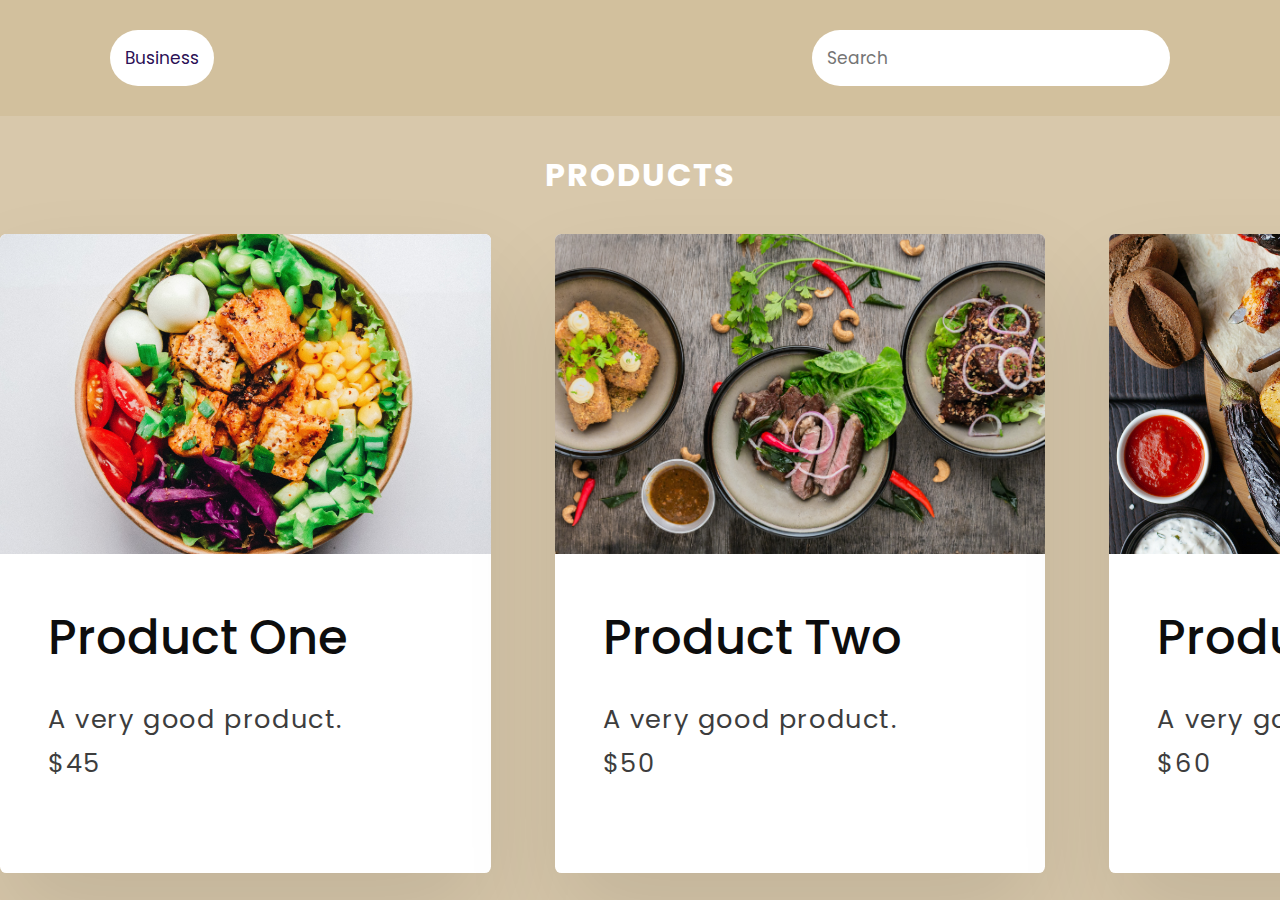
<file: index.html>
<!DOCTYPE html>
<html>
<head>
	<meta charset="UTF-8">
	<meta name="viewport" content="width=device-width,intial-scale=1.0">
	<link rel="stylesheet" type="text/css" href="style.css">
	<title>Congressional</title>
</head>
<body>
	<div class="nav">
		<input type="text" placeholder="Search">
		<a href="login.html" id="btn">Business</a>
	</div>
	<h1>PRODUCTS</h1>
	<div class="grid">
		<div class="grid-item">
			<div class="card">
				<img class="card-img" src="bg.jpg" alt="BG">
				<div class="card-content">
					<h2 class="card-header">Product One</h2>
					<p class="card-text">
						A very good product.<br>
						$45
					</p>
				</div>
			</div>
		</div>
		<div class="grid-item">
			<div class="card">
				<img class="card-img" src="bg2.jpg" alt="BG2">
				<div class="card-content">
					<h2 class="card-header">Product Two</h2>
					<p class="card-text">
						A very good product.<br>
						$50
					</p>
				</div>
			</div>
		</div>
		<div class="grid-item">
			<div class="card">
				<img class="card-img" src="bg3.jpg" alt="BG3">
				<div class="card-content">
					<h2 class="card-header">Product Three</h2>
					<p class="card-text">
						A very good product.<br>
						$60
					</p>
				</div>
			</div>
		</div>
	</div>
</body>
</html>
</file>
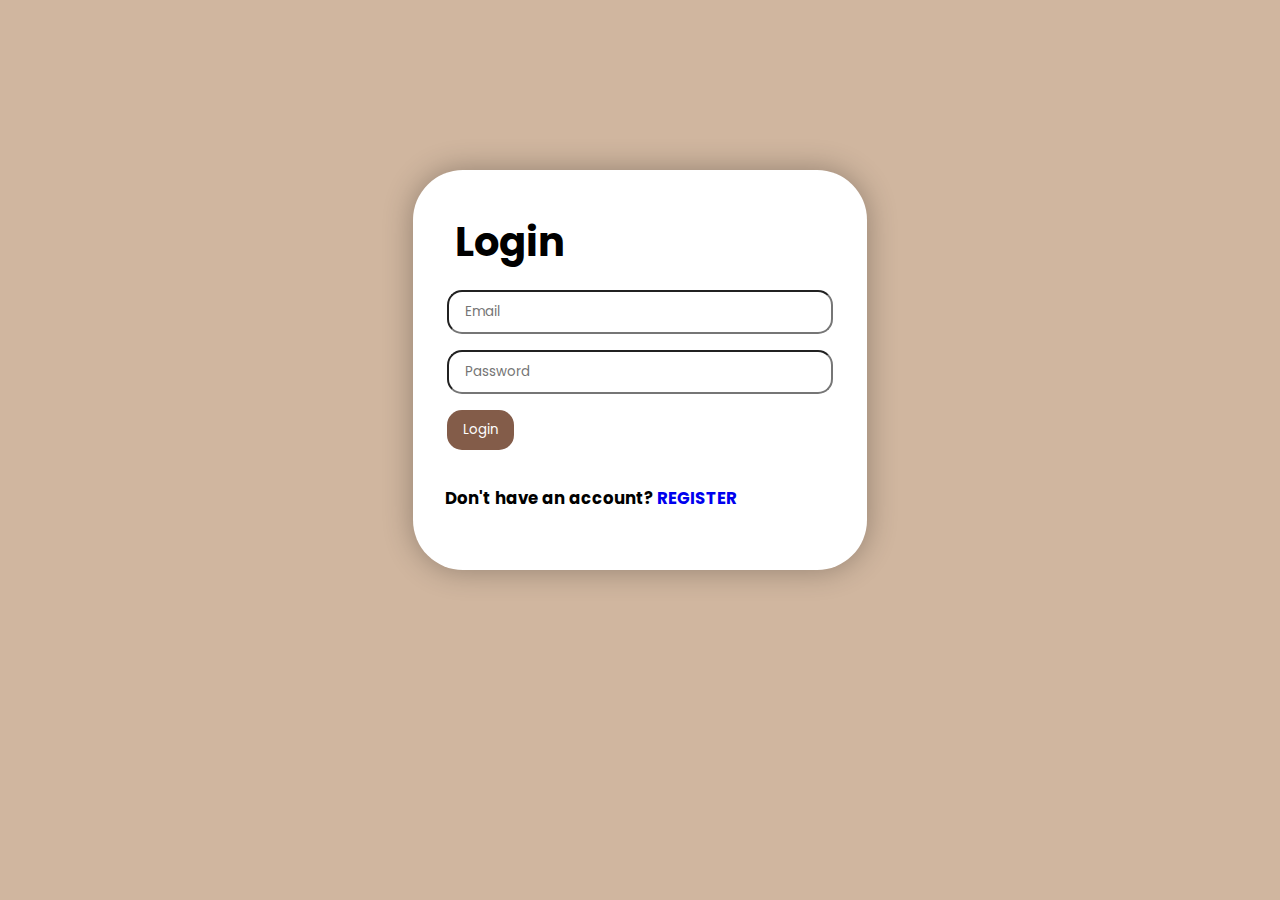
<file: login.html>
<!DOCTYPE html>
<html>

<head>
  <title>LOGIN</title>
  <meta charset="UTF-8">
  <meta name="viewport" content="width=device-width,intial-scale=1.0">
  <link rel="stylesheet" type="text/css" href="login.css">
</head>

<body>
  <!--Login Portion Here-->
  <div class="container" id="login">
    <form>
      <h1>Login</h1>
      <input type="text" name="email" placeholder="Email" required><br>
      <input type="password" name="password" placeholder="Password" required><br>
      <input type="submit" value="Login">
      
      <!--Since codepen is doodoo I have to create another project for this part-->
      <h5>Don't have an account? <a href="#">REGISTER</a></h5>
    </form>
  </div>
</body>

</html>
</file>
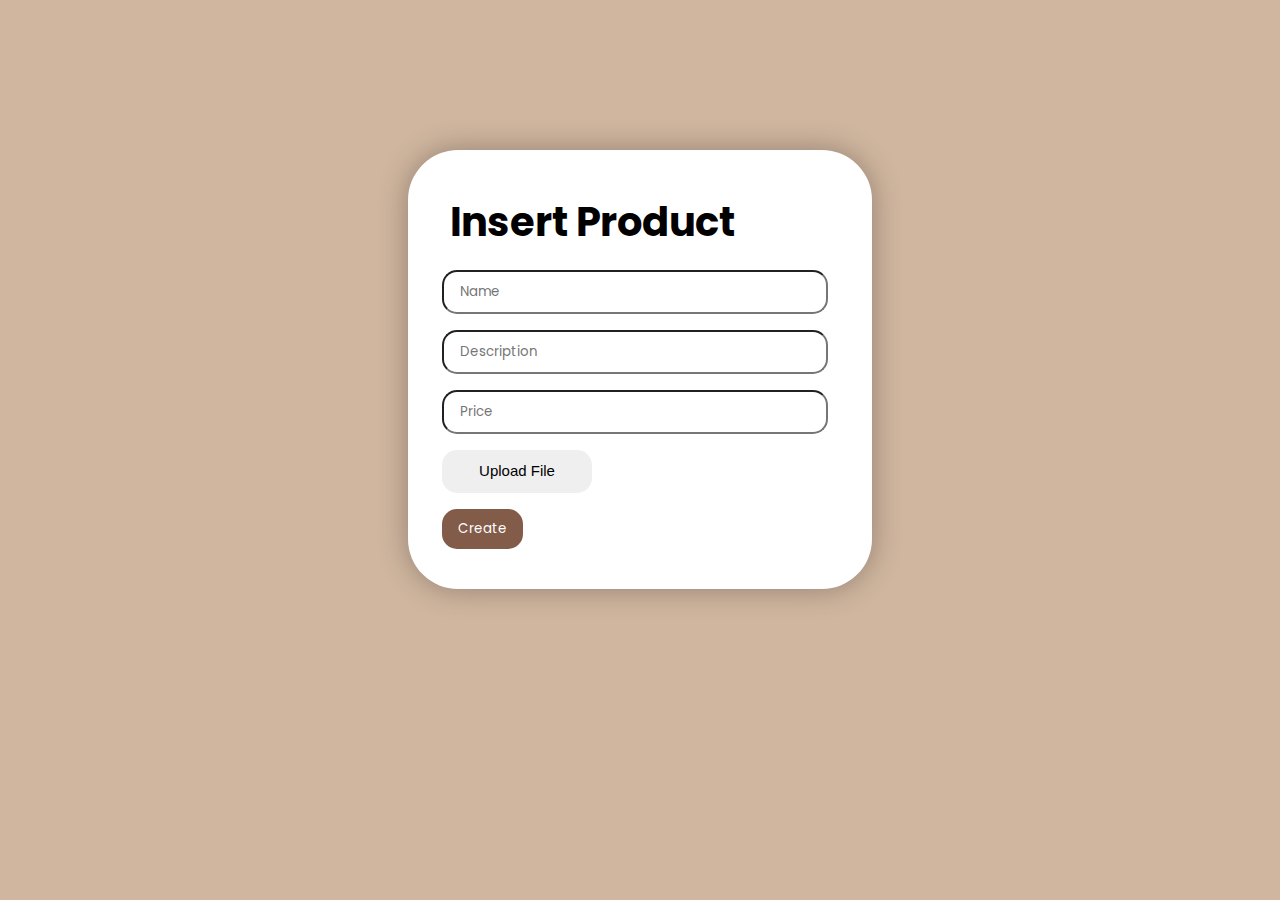
<file: products.html>
<!DOCTYPE html>
<html>

<head>
  <title>ADD PRODUCT</title>
  <meta charset="UTF-8">
  <meta name="viewport" content="width=device-width,intial-scale=1.0">
  <link rel="stylesheet" type="text/css" href="products.css">
</head>

<body>
  <!--Login Portion Here-->
  <div class="container" id="addproduct">
    <form>
      <h1>Insert Product</h1>
      <input type="text" name="name" placeholder="Name" required><br>
      <input type="text" name="description" placeholder="Description" required><br>
      <input type="text" name="price" placeholder="Price" required><br>
      <div class="upload">
        <button type="button" class="btn">
          Upload File
          <input type="file" name="file" required><br>
        </button>
      </div> 
      <input type="submit" value="Create">
    </form>
  </div>
</body>

</html>
</file>
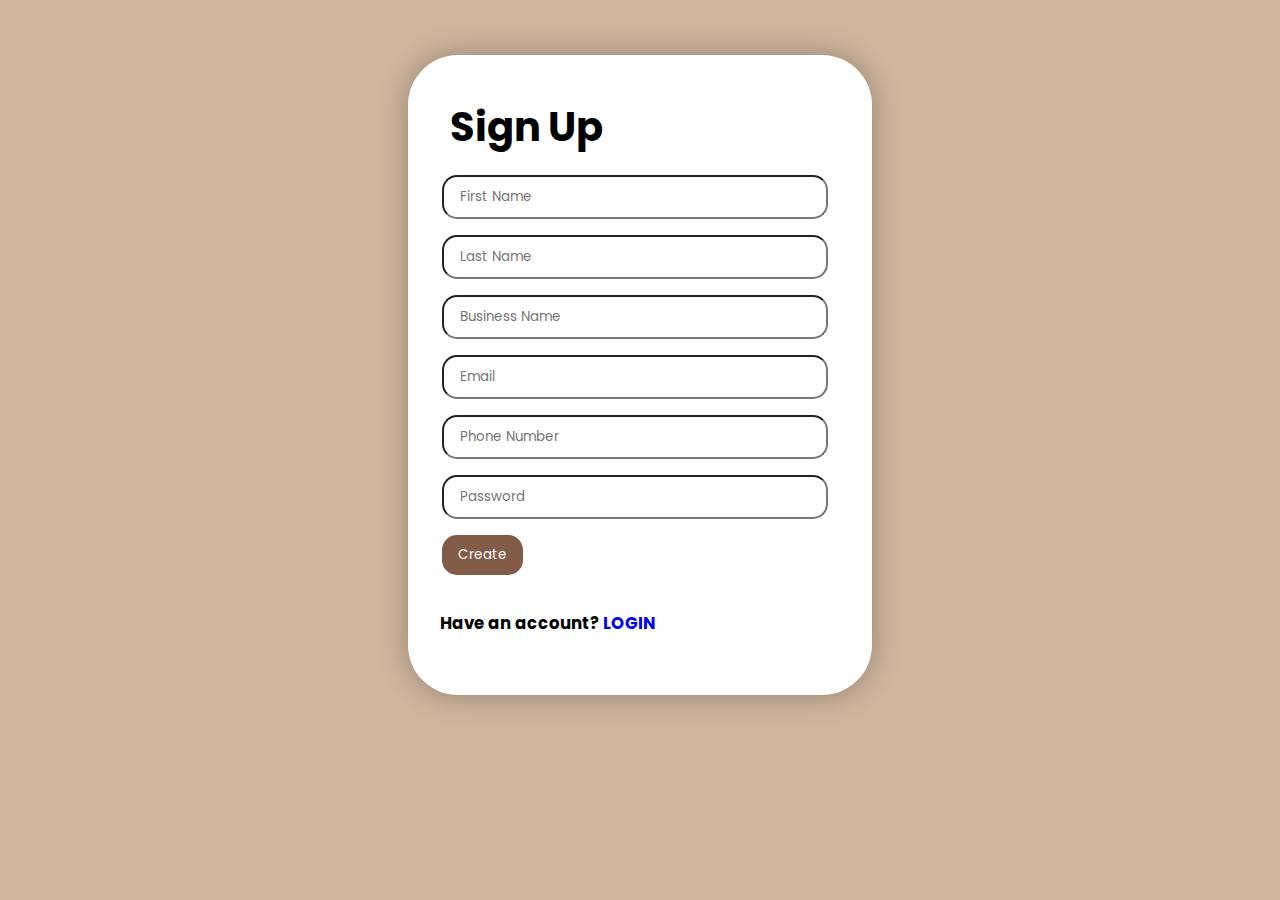
<file: signup.html>
<!DOCTYPE html>
<html>

<head>
  <title>SIGNUP</title>
  <meta charset="UTF-8">
  <meta name="viewport" content="width=device-width,intial-scale=1.0">
  <link rel="stylesheet" type="text/css" href="signup.css">
</head>

<body>
  <!--Login Portion Here-->
  <div class="container" id="signup">
    <form>
      <h1>Sign Up</h1>
      <input type="text" name="fname" placeholder="First Name" required><br>
      <input type="text" name="lname" placeholder="Last Name" required><br>
      <input type="text" name="bname" placeholder="Business Name" required><br>
      <input type="text" name="email" placeholder="Email" required><br>
      <input type="text" name="phone_num" placeholder="Phone Number" required><br>
      <input type="password" name="password" placeholder="Password" required><br>
      
      <input type="submit" value="Create">
      <h5>Have an account? <a href="#">LOGIN</a></h5>
      <a></a>
    </form>
  </div>
</body>

</html>
</file>
<file: style.css>
@import url('https://fonts.googleapis.com/css?family=Poppins:300,400,500,600,700,800,900&display=swap');

*{
	margin: 0;
	padding: 0;
	box-sizing: border-box;
	font-family: 'Poppins', sans-serif;
}

body{
	background: #D8C8AB;
	justify-content: center;
	align-items: center;
	min-height: 100vh;
}

.nav{
	background: #D2C09D;
	overflow: hidden;
	padding: 20px 100px;
}

.nav input[type=text]{
	float: right;
	font-size: 17px;
	padding: 15px;
	border: none;
	margin: 10px;
	border-radius: 30px;
}

h1{
	text-align: center;
	color: white;
	letter-spacing: 2px;
	padding: 35px 0;
}

.nav #btn{
	float: left;
	text-decoration: none;
	padding: 15px;
	margin: 10px;
	border-radius: 30px;
	background: #fff;
	color: #2b1055;
	font-size: 17px;
}

.grid{
	display: grid;
	width: 100em;
	grid-gap: 4rem;
	grid-template-columns: repeat(auto-fit, minmax(30rem, 1fr));
	align-items: start;
}
.grid-item{
	background-color: #fff;
	border-radius: 0.4rem;
	overflow: hidden;
	box-shadow: 0 3rem 6rem rgba(0, 0, 0, 0.1);
	cursor: pointer;
	transition: 0.2s;
}

.grid-item:hover{
	transform: translateY(-0.5%);
	box-shadow: 0 4rem 8rem rgba(0, 0, 0, 0.5);
}

.card-img{
	display: block;
	width: 100%;
	height: 20rem;
	object-fit: cover;
}

.card-content{
	padding: 3rem;
}

.card-header{
	font-size: 3rem;
	font-weight: 500;
	color: #0d0d0d;
	margin-bottom: 1.5rem;
}

.card-text{
	font-size: 1.6rem;
	letter-spacing: 0.1rem;
	line-height: 1.7;
	color: #3d3d3d;
	margin-bottom: 2.5rem;
}
</file>
<file: login.css>
@import url('https://fonts.googleapis.com/css?family=Poppins:300,400,500,600,700,800,900&display=swap');

body {
  width: 400px;
  margin: 0 auto;
  height: 500px;
  display: flex;
  align-items: center;
  justify-content: center;
  font-size: 20px;
  background: #D0B69F;
  background-size: cover;
  block-size: fit-content;
  font-family: 'Poppins', sans-serif;
}

h1{
  margin: 10px;
}

.container {
  margin: 170px;
  padding: 2rem;
  width: 400px; 
  max-width: 400px;
  box-shadow: 0 0 30px rgba(0, 0, 0, 0.3);
  background: white;
  border-radius: 50px;
}

input[type=submit] {
  border-radius: 15px;
  background-color: #835C49;
  border: none;
  color: white;
  margin: 8px 2px;
  padding: 10px 16px;
  font-family: 'Poppins', sans-serif;
  cursor: pointer;
}

input[type=text], input[type=password] {
  width: 350px;
  border-radius: 15px;
  margin: 8px 2px;
  padding: 10px 16px;
  font-family: 'Poppins', sans-serif;
}

h5 a{
  text-decoration: none;
}
</file>
<file: products.css>
@import url('https://fonts.googleapis.com/css?family=Poppins:300,400,500,600,700,800,900&display=swap');

body {
  margin: 0 auto;
  height: 500px;
  display: flex;
  align: center;
  justify-content: center;
  font-size: 20px;
  background: #D0B69F;
  background-size: cover;
  font-family: 'Poppins', sans-serif;
  block-size: fit-content;
}

.container {
  margin: 150px;
  padding: 2rem;
  width: 400px;
  max-width: 400px;
  box-shadow: 0 0 30px rgba(0, 0, 0, 0.3);
  background: white;
  border-radius: 50px;
}

h1{
  margin: 10px;
}

input[type=submit] {
  border-radius: 15px;
  background-color: #835C49;
  border: none;
  color: white;
  margin: 8px 2px;
  padding: 10px 16px;
  cursor: pointer;
  font-family: 'Poppins', sans-serif;
}

input[type=text]{
  font-family: 'Poppins', sans-serif;
  width: 350px;
  border-radius: 15px;
  margin: 8px 2px;
  padding: 10px 16px;
}

.btn{
  width: 150px;
  height: 43px;
  position: relative;
  margin: 8px 2px;
  padding: 10px 15px;
  font-size: 15px;
  line-height: 1.5;
  border: 0;
  overflow: hidden;
  transition: 0.2s;
  border-radius: 15px;
}

.btn input[type="file"]{
  cursor: pointer;
  left: 0;
  top: 0;
  transform: scale(3);
  opacity: 0;
}

.btn:hover{
  background: grey;
}
</file>
<file: signup.css>
@import url('https://fonts.googleapis.com/css?family=Poppins:300,400,500,600,700,800,900&display=swap');

body {
  margin: 0 auto;
  height: 500px;
  display: flex;
  align: center;
  justify-content: center;
  font-size: 20px;
  background: #D0B69F;
  background-size: cover;
  font-family: 'Poppins', sans-serif;
  block-size: fit-content;
}

.container {
  margin: 55px;
  padding: 2rem;
  width: 400px;
  max-width: 400px;
  box-shadow: 0 0 30px rgba(0, 0, 0, 0.3);
  background: white;
  border-radius: 50px;
}

h1{
  margin: 10px;
}

input[type=submit] {
  border-radius: 15px;
  background-color: #835C49;
  border: none;
  color: white;
  margin: 8px 2px;
  padding: 10px 16px;
  cursor: pointer;
  font-family: 'Poppins', sans-serif;
}

input[type=text], input[type=password] {
  font-family: 'Poppins', sans-serif;
  width: 350px;
  border-radius: 15px;
  margin: 8px 2px;
  padding: 10px 16px;
}

h5 a{
	text-decoration: none;
}
</file>
